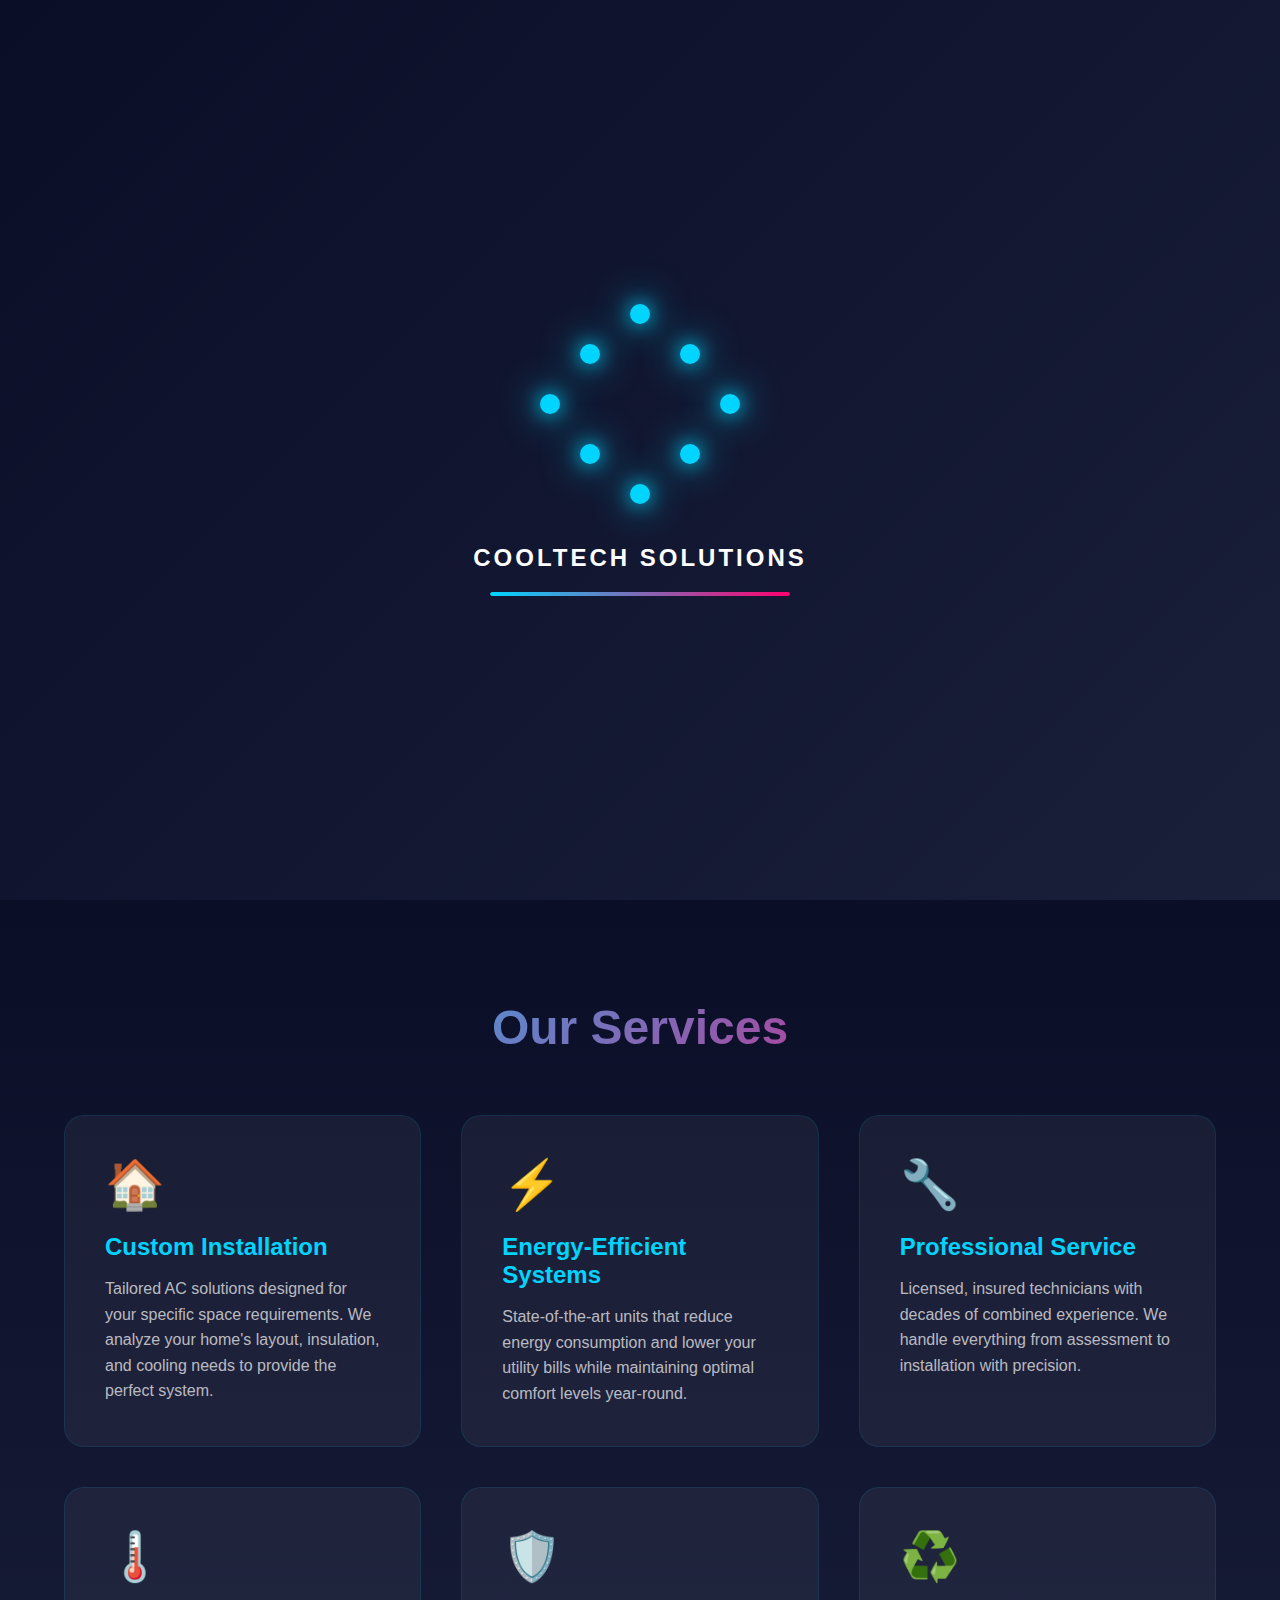
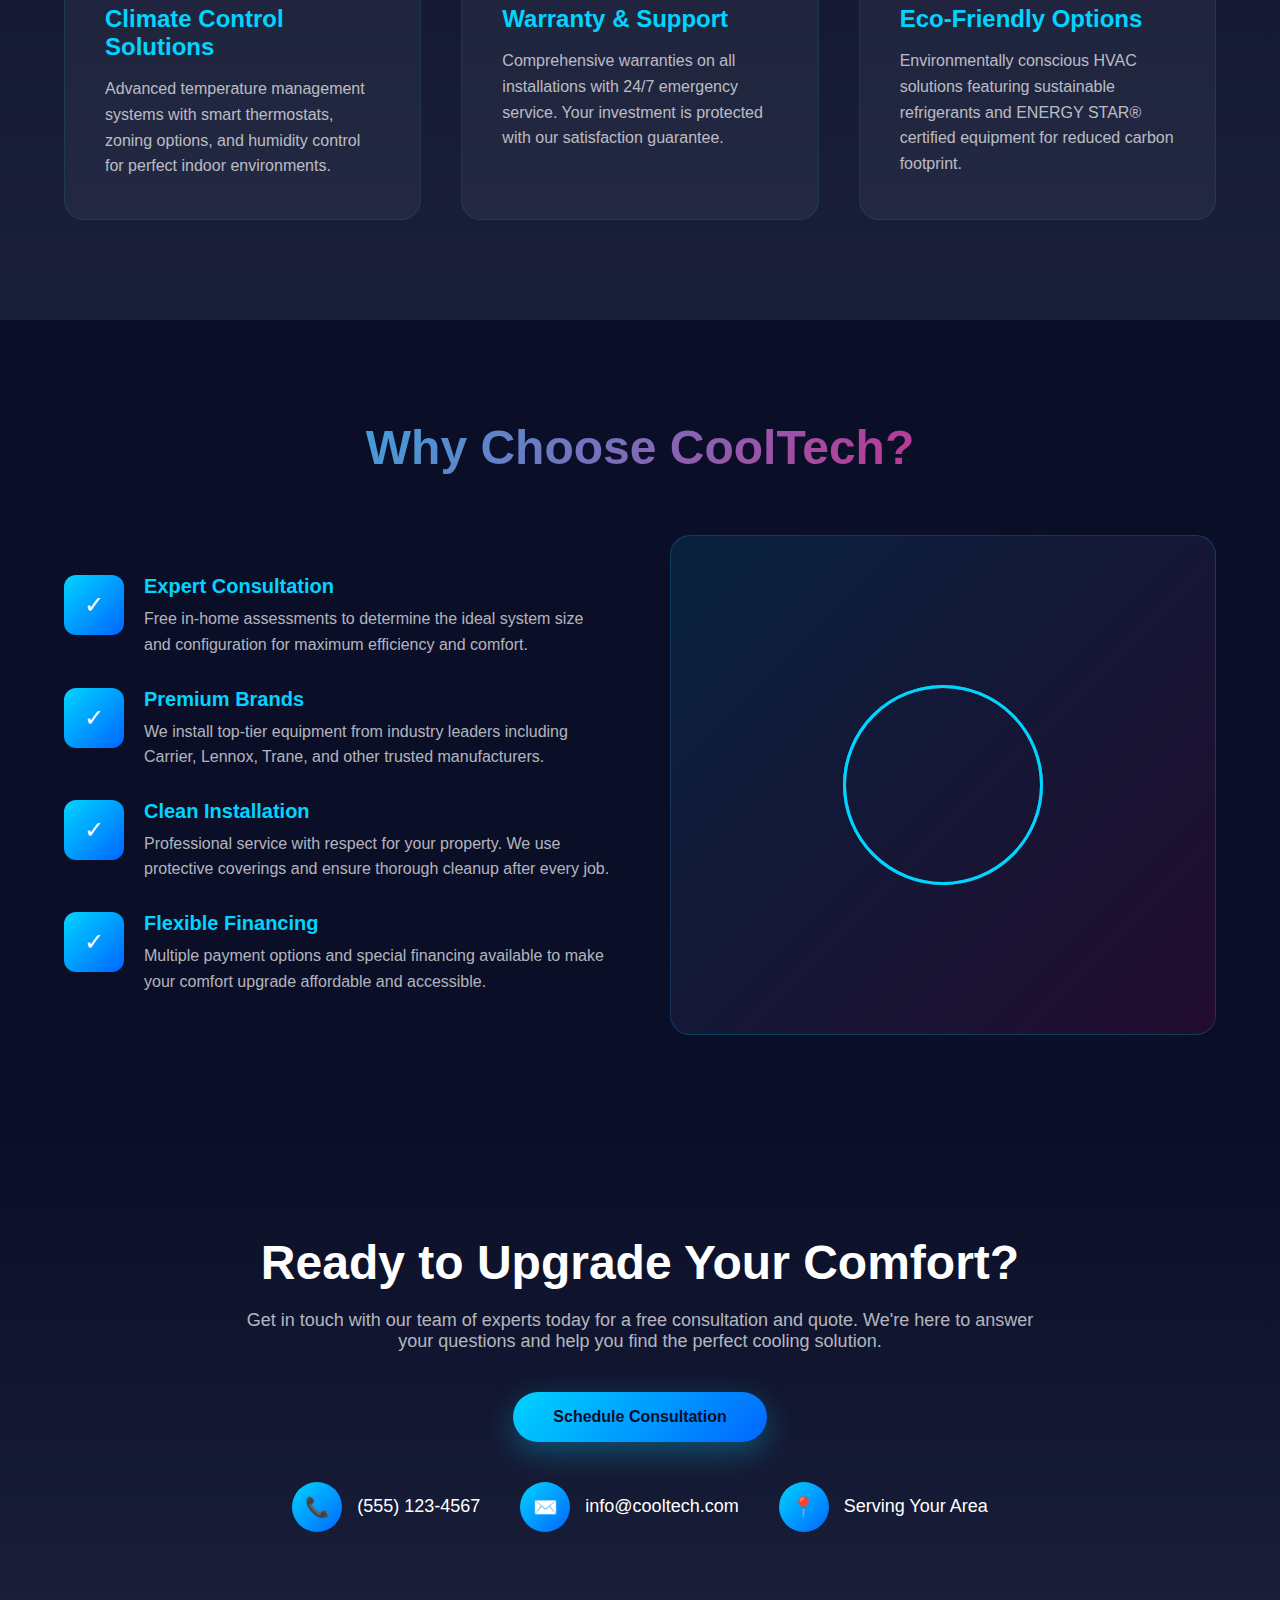
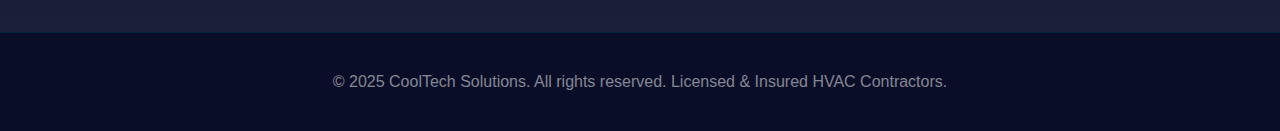
<file: hvac-showcase-site.html>
<!DOCTYPE html>
<html lang="en">
<head>
    <meta charset="UTF-8">
    <meta name="viewport" content="width=device-width, initial-scale=1.0">
    <title>CoolTech Solutions - Custom Air Conditioning Installation</title>
    <style>
        * {
            margin: 0;
            padding: 0;
            box-sizing: border-box;
        }

        :root {
            --primary: #00d4ff;
            --secondary: #0066ff;
            --dark: #0a0e27;
            --light: #ffffff;
            --accent: #ff006e;
        }

        body {
            font-family: 'Segoe UI', Tahoma, Geneva, Verdana, sans-serif;
            background: var(--dark);
            color: var(--light);
            overflow-x: hidden;
        }

        /* Loading Screen */
        #loading-screen {
            position: fixed;
            top: 0;
            left: 0;
            width: 100%;
            height: 100vh;
            background: linear-gradient(135deg, #0a0e27 0%, #1a1f3a 100%);
            display: flex;
            flex-direction: column;
            justify-content: center;
            align-items: center;
            z-index: 10000;
            transition: opacity 0.5s ease;
        }

        #loading-screen.hidden {
            opacity: 0;
            pointer-events: none;
        }

        .loader-container {
            position: relative;
            width: 200px;
            height: 200px;
        }

        .snowflake {
            position: absolute;
            width: 100%;
            height: 100%;
            animation: rotate 3s linear infinite;
        }

        .snowflake-inner {
            position: absolute;
            width: 20px;
            height: 20px;
            background: var(--primary);
            border-radius: 50%;
            box-shadow: 0 0 20px var(--primary), 0 0 40px var(--primary);
        }

        .snowflake-inner:nth-child(1) { top: 0; left: 50%; transform: translateX(-50%); }
        .snowflake-inner:nth-child(2) { top: 50%; right: 0; transform: translateY(-50%); }
        .snowflake-inner:nth-child(3) { bottom: 0; left: 50%; transform: translateX(-50%); }
        .snowflake-inner:nth-child(4) { top: 50%; left: 0; transform: translateY(-50%); }
        .snowflake-inner:nth-child(5) { top: 20%; right: 20%; }
        .snowflake-inner:nth-child(6) { bottom: 20%; right: 20%; }
        .snowflake-inner:nth-child(7) { bottom: 20%; left: 20%; }
        .snowflake-inner:nth-child(8) { top: 20%; left: 20%; }

        @keyframes rotate {
            from { transform: rotate(0deg); }
            to { transform: rotate(360deg); }
        }

        .loading-text {
            margin-top: 40px;
            font-size: 24px;
            font-weight: 600;
            letter-spacing: 3px;
            animation: pulse 1.5s ease-in-out infinite;
        }

        @keyframes pulse {
            0%, 100% { opacity: 1; }
            50% { opacity: 0.5; }
        }

        .loading-bar {
            width: 300px;
            height: 4px;
            background: rgba(255,255,255,0.1);
            margin-top: 20px;
            border-radius: 2px;
            overflow: hidden;
        }

        .loading-progress {
            height: 100%;
            background: linear-gradient(90deg, var(--primary), var(--accent));
            animation: loading 2s ease-in-out;
            border-radius: 2px;
        }

        @keyframes loading {
            from { width: 0%; }
            to { width: 100%; }
        }

        /* Navigation */
        nav {
            position: fixed;
            top: 0;
            width: 100%;
            background: rgba(10, 14, 39, 0.95);
            backdrop-filter: blur(10px);
            padding: 20px 5%;
            z-index: 1000;
            border-bottom: 1px solid rgba(0, 212, 255, 0.1);
        }

        .nav-content {
            max-width: 1400px;
            margin: 0 auto;
            display: flex;
            justify-content: space-between;
            align-items: center;
        }

        .logo {
            font-size: 28px;
            font-weight: bold;
            background: linear-gradient(135deg, var(--primary), var(--accent));
            -webkit-background-clip: text;
            -webkit-text-fill-color: transparent;
            background-clip: text;
        }

        .nav-links {
            display: flex;
            gap: 40px;
            list-style: none;
        }

        .nav-links a {
            color: var(--light);
            text-decoration: none;
            font-weight: 500;
            transition: color 0.3s;
            position: relative;
        }

        .nav-links a::after {
            content: '';
            position: absolute;
            bottom: -5px;
            left: 0;
            width: 0;
            height: 2px;
            background: var(--primary);
            transition: width 0.3s;
        }

        .nav-links a:hover::after {
            width: 100%;
        }

        /* Hero Section */
        .hero {
            min-height: 100vh;
            display: flex;
            align-items: center;
            justify-content: center;
            position: relative;
            overflow: hidden;
            padding-top: 80px;
        }

        .hero-background {
            position: absolute;
            top: 0;
            left: 0;
            width: 100%;
            height: 100%;
            background: linear-gradient(135deg, #0a0e27 0%, #1a1f3a 50%, #0a0e27 100%);
        }

        .particles {
            position: absolute;
            width: 100%;
            height: 100%;
        }

        .particle {
            position: absolute;
            background: var(--primary);
            border-radius: 50%;
            animation: float 15s infinite;
            opacity: 0.3;
        }

        @keyframes float {
            0%, 100% { transform: translateY(0) translateX(0); }
            25% { transform: translateY(-100px) translateX(50px); }
            50% { transform: translateY(-50px) translateX(-50px); }
            75% { transform: translateY(-150px) translateX(25px); }
        }

        .hero-content {
            position: relative;
            z-index: 1;
            text-align: center;
            max-width: 900px;
            padding: 0 20px;
        }

        .hero h1 {
            font-size: 64px;
            font-weight: 800;
            margin-bottom: 20px;
            background: linear-gradient(135deg, var(--primary), var(--light));
            -webkit-background-clip: text;
            -webkit-text-fill-color: transparent;
            background-clip: text;
            line-height: 1.2;
        }

        .hero p {
            font-size: 22px;
            margin-bottom: 40px;
            color: rgba(255,255,255,0.8);
            line-height: 1.6;
        }

        .cta-buttons {
            display: flex;
            gap: 20px;
            justify-content: center;
            flex-wrap: wrap;
        }

        .btn {
            padding: 16px 40px;
            font-size: 16px;
            font-weight: 600;
            border: none;
            border-radius: 50px;
            cursor: pointer;
            transition: all 0.3s;
            text-decoration: none;
            display: inline-block;
        }

        .btn-primary {
            background: linear-gradient(135deg, var(--primary), var(--secondary));
            color: var(--dark);
            box-shadow: 0 10px 30px rgba(0, 212, 255, 0.3);
        }

        .btn-primary:hover {
            transform: translateY(-3px);
            box-shadow: 0 15px 40px rgba(0, 212, 255, 0.5);
        }

        .btn-secondary {
            background: transparent;
            color: var(--light);
            border: 2px solid var(--primary);
        }

        .btn-secondary:hover {
            background: var(--primary);
            color: var(--dark);
        }

        /* Services Section */
        .services {
            padding: 100px 5%;
            background: linear-gradient(180deg, var(--dark) 0%, #1a1f3a 100%);
        }

        .section-title {
            text-align: center;
            font-size: 48px;
            margin-bottom: 60px;
            background: linear-gradient(135deg, var(--primary), var(--accent));
            -webkit-background-clip: text;
            -webkit-text-fill-color: transparent;
            background-clip: text;
        }

        .services-grid {
            max-width: 1400px;
            margin: 0 auto;
            display: grid;
            grid-template-columns: repeat(auto-fit, minmax(300px, 1fr));
            gap: 40px;
        }

        .service-card {
            background: rgba(255, 255, 255, 0.05);
            padding: 40px;
            border-radius: 20px;
            border: 1px solid rgba(0, 212, 255, 0.1);
            transition: all 0.3s;
            position: relative;
            overflow: hidden;
        }

        .service-card::before {
            content: '';
            position: absolute;
            top: 0;
            left: 0;
            width: 100%;
            height: 100%;
            background: linear-gradient(135deg, rgba(0, 212, 255, 0.1), transparent);
            opacity: 0;
            transition: opacity 0.3s;
        }

        .service-card:hover {
            transform: translateY(-10px);
            border-color: var(--primary);
            box-shadow: 0 20px 40px rgba(0, 212, 255, 0.2);
        }

        .service-card:hover::before {
            opacity: 1;
        }

        .service-icon {
            font-size: 48px;
            margin-bottom: 20px;
            display: block;
        }

        .service-card h3 {
            font-size: 24px;
            margin-bottom: 15px;
            color: var(--primary);
        }

        .service-card p {
            color: rgba(255,255,255,0.7);
            line-height: 1.6;
        }

        /* Features Section */
        .features {
            padding: 100px 5%;
            background: var(--dark);
        }

        .features-content {
            max-width: 1400px;
            margin: 0 auto;
            display: grid;
            grid-template-columns: 1fr 1fr;
            gap: 60px;
            align-items: center;
        }

        .feature-list {
            display: flex;
            flex-direction: column;
            gap: 30px;
        }

        .feature-item {
            display: flex;
            align-items: start;
            gap: 20px;
        }

        .feature-icon {
            width: 60px;
            height: 60px;
            background: linear-gradient(135deg, var(--primary), var(--secondary));
            border-radius: 12px;
            display: flex;
            align-items: center;
            justify-content: center;
            font-size: 24px;
            flex-shrink: 0;
        }

        .feature-text h3 {
            font-size: 20px;
            margin-bottom: 8px;
            color: var(--primary);
        }

        .feature-text p {
            color: rgba(255,255,255,0.7);
            line-height: 1.6;
        }

        .feature-visual {
            position: relative;
            height: 500px;
            background: linear-gradient(135deg, rgba(0, 212, 255, 0.1), rgba(255, 0, 110, 0.1));
            border-radius: 20px;
            display: flex;
            align-items: center;
            justify-content: center;
            border: 1px solid rgba(0, 212, 255, 0.2);
        }

        .visual-element {
            position: absolute;
            width: 200px;
            height: 200px;
            border: 3px solid var(--primary);
            border-radius: 50%;
            animation: pulse-ring 2s ease-in-out infinite;
        }

        .visual-element:nth-child(2) {
            animation-delay: 0.5s;
            opacity: 0.6;
        }

        .visual-element:nth-child(3) {
            animation-delay: 1s;
            opacity: 0.3;
        }

        @keyframes pulse-ring {
            0% { transform: scale(1); opacity: 1; }
            100% { transform: scale(1.5); opacity: 0; }
        }

        /* Contact Section */
        .contact {
            padding: 100px 5%;
            background: linear-gradient(180deg, var(--dark) 0%, #1a1f3a 100%);
        }

        .contact-content {
            max-width: 800px;
            margin: 0 auto;
            text-align: center;
        }

        .contact-content h2 {
            font-size: 48px;
            margin-bottom: 20px;
        }

        .contact-content p {
            font-size: 18px;
            margin-bottom: 40px;
            color: rgba(255,255,255,0.7);
        }

        .contact-info {
            display: flex;
            justify-content: center;
            gap: 40px;
            flex-wrap: wrap;
            margin-top: 40px;
        }

        .contact-item {
            display: flex;
            align-items: center;
            gap: 15px;
            font-size: 18px;
        }

        .contact-icon {
            width: 50px;
            height: 50px;
            background: linear-gradient(135deg, var(--primary), var(--secondary));
            border-radius: 50%;
            display: flex;
            align-items: center;
            justify-content: center;
            font-size: 20px;
        }

        /* Footer */
        footer {
            background: rgba(10, 14, 39, 0.95);
            padding: 40px 5%;
            text-align: center;
            border-top: 1px solid rgba(0, 212, 255, 0.1);
        }

        footer p {
            color: rgba(255,255,255,0.5);
        }

        /* Responsive */
        @media (max-width: 768px) {
            .hero h1 { font-size: 42px; }
            .hero p { font-size: 18px; }
            .section-title { font-size: 36px; }
            .features-content { grid-template-columns: 1fr; }
            .nav-links { display: none; }
            .contact-info { flex-direction: column; align-items: center; }
        }
    </style>
</head>
<body>
    <!-- Loading Screen -->
    <div id="loading-screen">
        <div class="loader-container">
            <div class="snowflake">
                <div class="snowflake-inner"></div>
                <div class="snowflake-inner"></div>
                <div class="snowflake-inner"></div>
                <div class="snowflake-inner"></div>
                <div class="snowflake-inner"></div>
                <div class="snowflake-inner"></div>
                <div class="snowflake-inner"></div>
                <div class="snowflake-inner"></div>
            </div>
        </div>
        <div class="loading-text">COOLTECH SOLUTIONS</div>
        <div class="loading-bar">
            <div class="loading-progress"></div>
        </div>
    </div>

    <!-- Navigation -->
    <nav>
        <div class="nav-content">
            <div class="logo">❄️ CoolTech</div>
            <ul class="nav-links">
                <li><a href="#home">Home</a></li>
                <li><a href="#services">Services</a></li>
                <li><a href="#features">Why Choose Us</a></li>
                <li><a href="#contact">Contact</a></li>
            </ul>
        </div>
    </nav>

    <!-- Hero Section -->
    <section class="hero" id="home">
        <div class="hero-background">
            <div class="particles" id="particles"></div>
        </div>
        <div class="hero-content">
            <h1>Custom Air Conditioning Excellence</h1>
            <p>Premium HVAC installation tailored to your home. Experience cutting-edge climate control technology with expert craftsmanship and reliable service.</p>
            <div class="cta-buttons">
                <a href="#contact" class="btn btn-primary">Get Free Quote</a>
                <a href="#services" class="btn btn-secondary">Our Services</a>
            </div>
        </div>
    </section>

    <!-- Services Section -->
    <section class="services" id="services">
        <h2 class="section-title">Our Services</h2>
        <div class="services-grid">
            <div class="service-card">
                <span class="service-icon">🏠</span>
                <h3>Custom Installation</h3>
                <p>Tailored AC solutions designed for your specific space requirements. We analyze your home's layout, insulation, and cooling needs to provide the perfect system.</p>
            </div>
            <div class="service-card">
                <span class="service-icon">⚡</span>
                <h3>Energy-Efficient Systems</h3>
                <p>State-of-the-art units that reduce energy consumption and lower your utility bills while maintaining optimal comfort levels year-round.</p>
            </div>
            <div class="service-card">
                <span class="service-icon">🔧</span>
                <h3>Professional Service</h3>
                <p>Licensed, insured technicians with decades of combined experience. We handle everything from assessment to installation with precision.</p>
            </div>
            <div class="service-card">
                <span class="service-icon">🌡️</span>
                <h3>Climate Control Solutions</h3>
                <p>Advanced temperature management systems with smart thermostats, zoning options, and humidity control for perfect indoor environments.</p>
            </div>
            <div class="service-card">
                <span class="service-icon">🛡️</span>
                <h3>Warranty & Support</h3>
                <p>Comprehensive warranties on all installations with 24/7 emergency service. Your investment is protected with our satisfaction guarantee.</p>
            </div>
            <div class="service-card">
                <span class="service-icon">♻️</span>
                <h3>Eco-Friendly Options</h3>
                <p>Environmentally conscious HVAC solutions featuring sustainable refrigerants and ENERGY STAR® certified equipment for reduced carbon footprint.</p>
            </div>
        </div>
    </section>

    <!-- Features Section -->
    <section class="features" id="features">
        <h2 class="section-title">Why Choose CoolTech?</h2>
        <div class="features-content">
            <div class="feature-list">
                <div class="feature-item">
                    <div class="feature-icon">✓</div>
                    <div class="feature-text">
                        <h3>Expert Consultation</h3>
                        <p>Free in-home assessments to determine the ideal system size and configuration for maximum efficiency and comfort.</p>
                    </div>
                </div>
                <div class="feature-item">
                    <div class="feature-icon">✓</div>
                    <div class="feature-text">
                        <h3>Premium Brands</h3>
                        <p>We install top-tier equipment from industry leaders including Carrier, Lennox, Trane, and other trusted manufacturers.</p>
                    </div>
                </div>
                <div class="feature-item">
                    <div class="feature-icon">✓</div>
                    <div class="feature-text">
                        <h3>Clean Installation</h3>
                        <p>Professional service with respect for your property. We use protective coverings and ensure thorough cleanup after every job.</p>
                    </div>
                </div>
                <div class="feature-item">
                    <div class="feature-icon">✓</div>
                    <div class="feature-text">
                        <h3>Flexible Financing</h3>
                        <p>Multiple payment options and special financing available to make your comfort upgrade affordable and accessible.</p>
                    </div>
                </div>
            </div>
            <div class="feature-visual">
                <div class="visual-element"></div>
                <div class="visual-element"></div>
                <div class="visual-element"></div>
            </div>
        </div>
    </section>

    <!-- Contact Section -->
    <section class="contact" id="contact">
        <div class="contact-content">
            <h2>Ready to Upgrade Your Comfort?</h2>
            <p>Get in touch with our team of experts today for a free consultation and quote. We're here to answer your questions and help you find the perfect cooling solution.</p>
            <a href="#" class="btn btn-primary">Schedule Consultation</a>
            <div class="contact-info">
                <div class="contact-item">
                    <div class="contact-icon">📞</div>
                    <span>(555) 123-4567</span>
                </div>
                <div class="contact-item">
                    <div class="contact-icon">✉️</div>
                    <span>info@cooltech.com</span>
                </div>
                <div class="contact-item">
                    <div class="contact-icon">📍</div>
                    <span>Serving Your Area</span>
                </div>
            </div>
        </div>
    </section>

    <!-- Footer -->
    <footer>
        <p>&copy; 2025 CoolTech Solutions. All rights reserved. Licensed & Insured HVAC Contractors.</p>
    </footer>

    <script>
        // Loading Screen Animation
        window.addEventListener('load', function() {
            setTimeout(function() {
                document.getElementById('loading-screen').classList.add('hidden');
            }, 2000);
        });

        // Particle Generation
        const particlesContainer = document.getElementById('particles');
        for (let i = 0; i < 50; i++) {
            const particle = document.createElement('div');
            particle.className = 'particle';
            particle.style.width = Math.random() * 4 + 2 + 'px';
            particle.style.height = particle.style.width;
            particle.style.left = Math.random() * 100 + '%';
            particle.style.top = Math.random() * 100 + '%';
            particle.style.animationDuration = Math.random() * 10 + 10 + 's';
            particle.style.animationDelay = Math.random() * 5 + 's';
            particlesContainer.appendChild(particle);
        }

        // Smooth Scrolling
        document.querySelectorAll('a[href^="#"]').forEach(anchor => {
            anchor.addEventListener('click', function (e) {
                e.preventDefault();
                const target = document.querySelector(this.getAttribute('href'));
                if (target) {
                    target.scrollIntoView({
                        behavior: 'smooth',
                        block: 'start'
                    });
                }
            });
        });
    </script>
</body>
</html>
</file>
